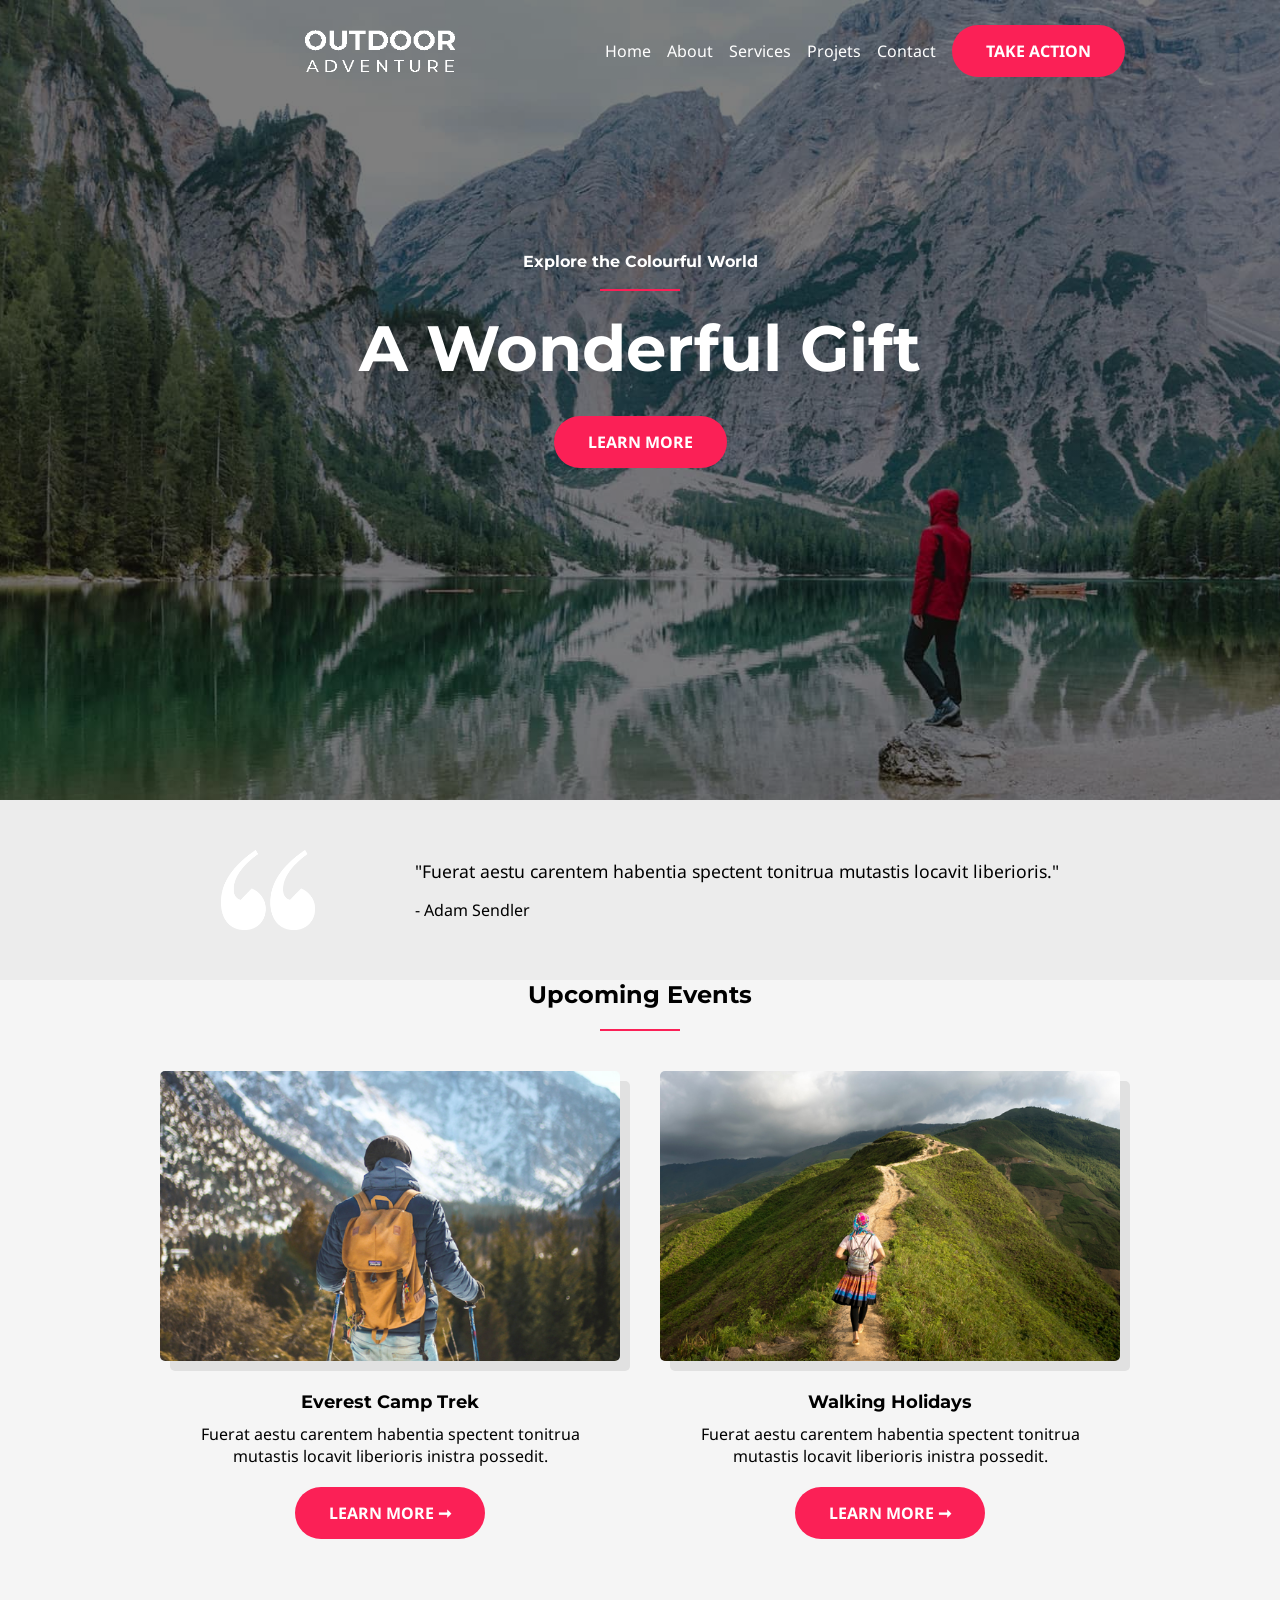
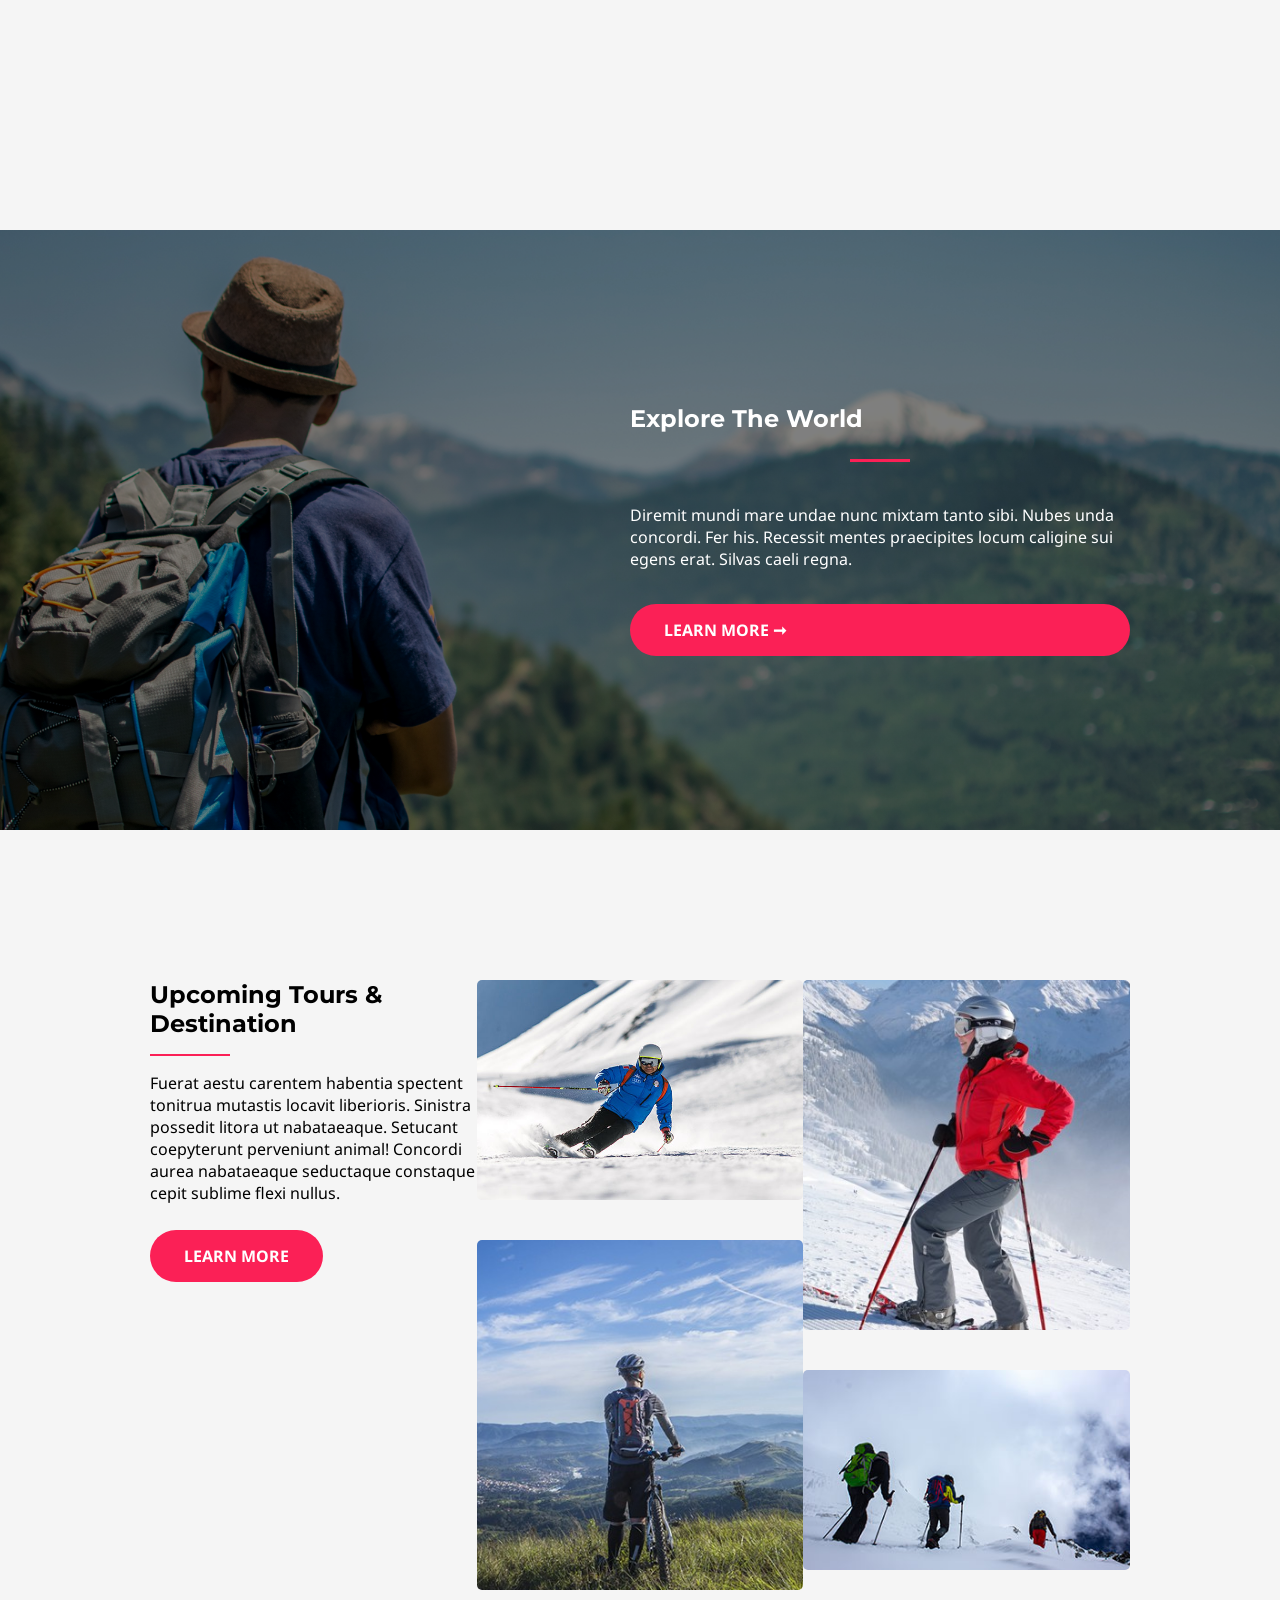
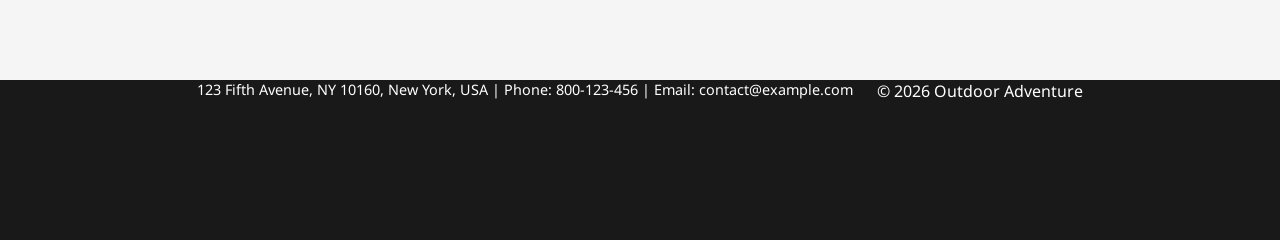
<file: index.html>
<!DOCTYPE html>
<html lang="en">

<head>
    <meta charset="UTF-8">
    <meta name="viewport" content="width=device-width, initial-scale=1.0">
    <title>Home - Outdoor Adventure</title>
    <link rel="stylesheet" href="./assets/css/style.css">
</head>
<!-- HEADER -->

<body>
    <header>
        <nav class="navBar">
            <span> <a href="./"><img class="logo" src="./assets/icons/white-logo.png" alt="Logo du site"></a></span>
            <input type="checkbox" id="menu-toggle" class="menu-toggle">
            <label for="menu-toggle" class="burger" aria-label="Ouvrir le menu">
                <span></span><span></span><span></span>
            </label>
            <ul class="onglets">
                <li><a href="./">Home</a></li>
                <li><a href="./pages/about.html">About</a></li>
                <li><a href="./pages/services.html">Services</a></li>
                <li><a href="./pages/projects.html">Projets</a></li>
                <li><a href="./pages/contact.html">Contact</a></li>
                <li><a href="./" type="button" class="takeAction">TAKE ACTION</a></li>
            </ul>
        </nav>

        <section class="scHeaderTitre">
            <h3 class="headerH3">Explore the Colourful World</h3>
            <hr class="headerHr">
            <h1>A Wonderful Gift</h1>
            <a href="./" type="button" class="button">LEARN MORE</a>
        </section>
    </header>

    <main>
        <!--Section 02 CITATION  -->
        <section class="section02">
            <div class="sc02ci">
                <img id="imgGuillemets" src="assets/icons/quote-1.png" alt="guillemets">
                <div>
                    <p id="Citation">"Fuerat aestu carentem habentia spectent tonitrua mutastis locavit liberioris."
                    </p>
                    <p id="Signature">- Adam Sendler</p>
                </div>

            </div>
        </section>



        <!--Secion 03  UPCOMING EVENT -->
        <section class="section03">

            <h2>Upcoming Events</h2>
            <hr class="headerHr" id="sc03hr">
            <section class="events">
                <div class="sec03Dv01">

                    <img class="sc03img" src="assets/images/hiking-v1.jpg" alt="Personne de dos regardant la vallée">
                    <h5 class="sc03h5">Everest Camp Trek</h5>
                    <p class="sc03p">Fuerat aestu carentem habentia spectent tonitrua mutastis locavit liberioris
                        inistra possedit.
                    </p>
                    <a input type="button" class="button">LEARN MORE ➞</a>
                </div>

                <div class=" sec03Dv02">


                    <img class="sc03img" src="assets/images/walking-v1.jpg" alt="Personne de dos cours sur une crête">
                    <h5 class="sc03h5">Walking Holidays</h5>
                    <p class="sc03p">Fuerat aestu carentem habentia spectent tonitrua mutastis locavit liberioris
                        inistra possedit.
                    </p>
                    <a input type="button" class="button">LEARN MORE ➞</a>
                </div>
            </section>
        </section>

        <!--Secion 04  EXPLORE THE WORLD -->
        <section class="section04">
            <div class="sc04">
                <h2>Explore The World</h2>
                <hr class="sc04hr">
                <p>Diremit mundi mare undae nunc mixtam tanto sibi. Nubes unda concordi.
                    Fer his. Recessit mentes praecipites locum caligine sui egens erat. Silvas
                    caeli regna.</p>
                <a input type="button" class="button">LEARN MORE ➞</a>
            </div>
        </section>

        <!--Secion 05  Upcoming Tours & Destination-->

        <section class="section05">
            <div class="sc05Dv01">
                <h2>Upcoming Tours & Destination</h2>
                <hr class="sc05hr">
                <p>Fuerat aestu carentem habentia spectent tonitrua mutastis locavit liberioris. Sinistra possedit
                    litora ut
                    nabataeaque. Setucant coepyterunt perveniunt animal! Concordi aurea nabataeaque seductaque constaque
                    cepit
                    sublime flexi nullus.</p>
                <a input type="button" class="button">LEARN MORE</a>
            </div>
            <div class="sc05Dv02">
                <img src="assets/images/outdoor-image-01.jpg" alt="Personne faisant du snow">
                <img src="assets/images/image-1.jpg" alt="Personne faisant du snow">
            </div>
            <div class="sc05Dv03">
                <img src="assets/images/snow-1.jpg" alt="Personne faisant du snow">
                <img src="assets/images/outdoor-image-04.jpg" alt="Personne faisant du snow">
            </div>
        </section>

    </main>
    <!--Secion 06 BAS DE PAGE-->
    <footer>
        <p id="ft-p">123 Fifth Avenue, NY 10160, New York, USA | Phone: 800-123-456 | Email: contact@example.com</p>
        <p>© 2026 Outdoor Adventure</p>
    </footer>
    <script>
        const burger = document.getElementById('menuBurger')
        const onglets = document.getElementById('onglets')
        burger.addEventListener('click', () => {
            onglets.classList.toggle('open')
        })
    </script>

</body>

</html>
</file>
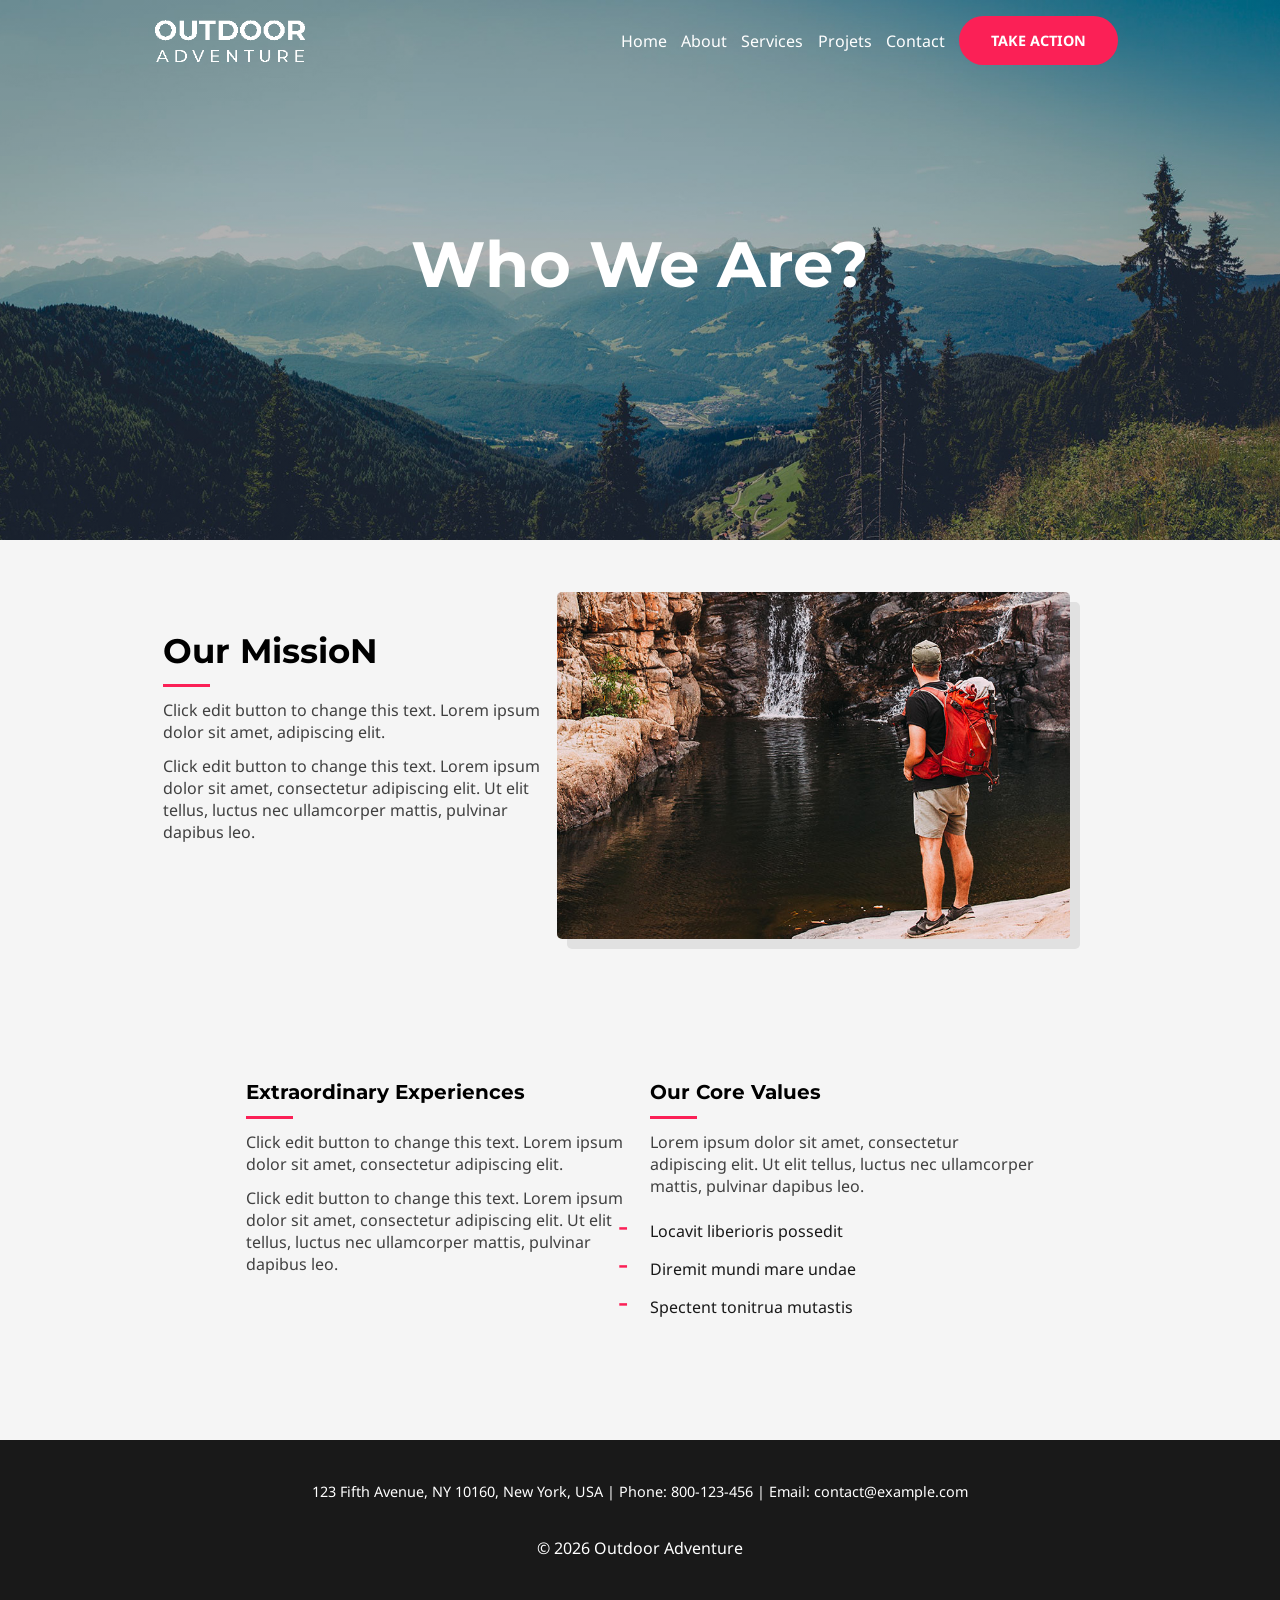
<file: pages/about.html>
<!DOCTYPE html>
<html lang="en">

<head>
    <meta charset="UTF-8">
    <meta name="viewport" content="width=device-width, initial-scale=1.0">
    <title>about</title>
    <link rel="stylesheet" href="../assets/css/style-about.css">
</head>


<!-- HEADER -->

<body>
    <header>
        <nav class="navBar">
            <span> <a href="../"><img class="logo" src="../assets/icons/white-logo.png" alt="Logo du site"></a></span>
            <input type="checkbox" id="menu-toggle" class="menu-toggle">
            <label for="menu-toggle" class="burger" aria-label="Ouvrir le menu">
                <span></span><span></span><span></span>
            </label>
            <ul class="onglets">
                <li><a href="../">Home</a></li>
                <li><a href="./about.html">About</a></li>
                <li><a href="./services.html">Services</a></li>
                <li><a href="./projects.html">Projets</a></li>
                <li><a href="./contact.html">Contact</a></li>
                <li><a href="" type="button" class="takeAction">TAKE ACTION</a></li>
            </ul>
        </nav>

        <section class="scHeaderTitre">
            <h1>Who We Are?</h1>
        </section>
    </header>
    <main>
        <!-- SECTION 02 -->
        <section class="section02">
            <div id="sc02Dv01">
                <h2>Our MissioN</h2>
                <hr>
                <p>Click edit button to change this text. Lorem ipsum dolor sit amet, adipiscing elit. </p>
                <p>Click edit button to change this text. Lorem ipsum dolor sit amet, consectetur adipiscing elit.
                    Ut elit
                    tellus, luctus nec ullamcorper mattis, pulvinar dapibus leo.</p>
            </div>
            <div id="sc02Dv02">
                <img id="sc02img" src="../assets/images/outdoor-image-02.jpg"
                    alt="Randonneur en sac a dos regarde cascade">
            </div>
        </section>



        <!-- SECTION 03 -->
        <section class="section03">
            <div id="sc03Dv01">
                <h4>
                    Extraordinary Experiences
                </h4>
                <hr>
                <p>
                    Click edit button to change this text. Lorem ipsum dolor sit amet, consectetur adipiscing elit.</p>
                <p> Click edit button to change this text. Lorem ipsum dolor sit amet, consectetur adipiscing elit.
                    Ut elit tellus, luctus nec ullamcorper mattis, pulvinar dapibus leo.
                </p>
            </div>
            <div id="sc03Dv02">
                <h4>
                    Our Core Values
                </h4>
                <hr>
                <p>
                    Lorem ipsum dolor sit amet, consectetur adipiscing elit. Ut elit tellus, luctus nec ullamcorper
                    mattis, pulvinar dapibus leo.
                </p>
                <ul id="sc03ul">
                    <li>Locavit liberioris possedit</li>
                    <li>Diremit mundi mare undae</li>
                    <li>Spectent tonitrua mutastis</li>
                </ul>
            </div>
        </section>

        <!--Secion 06 BAS DE PAGE-->

        <footer>
            <p id="ft-p">123 Fifth Avenue, NY 10160, New York, USA | Phone: 800-123-456 | Email: contact@example.com</p>
            <p>© 2026 Outdoor Adventure</p>

        </footer>
    </main>
</body>

</html>
</file>
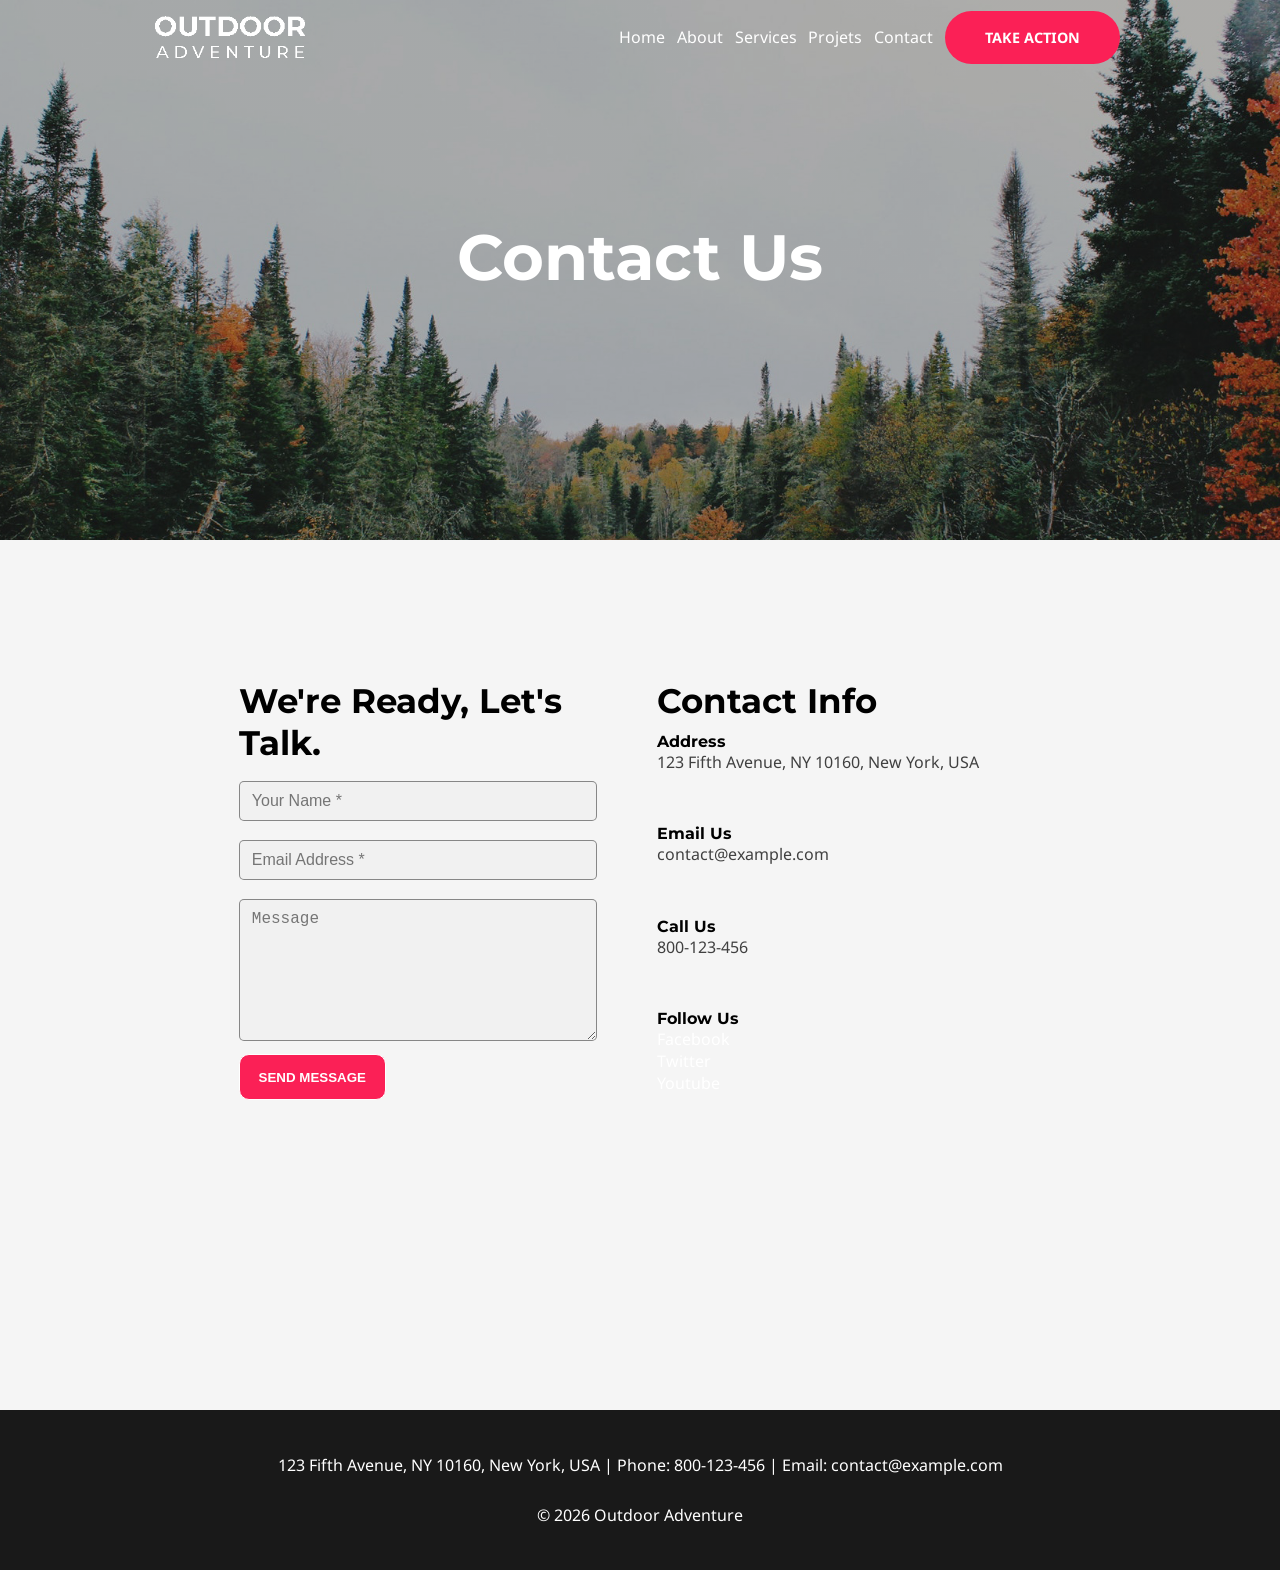
<file: pages/contact.html>
<!DOCTYPE html>
<html lang="en">

<head>
    <meta charset="UTF-8">
    <meta name="viewport" content="width=device-width, initial-scale=1.0">
    <title>contact</title>
    <link rel="stylesheet" href="../assets/css/style-contact.css">
</head>

<body>
    <header>
        <nav class="navBar">
            <span> <a href="../"><img class="logo" src="../assets/icons/white-logo.png" alt="Logo du site"></a></span>
            <ul class="onglets">
                <li><a href="../">Home</a></li>
                <li><a href="./about.html">About</a></li>
                <li><a href="./services.html">Services</a></li>
                <li><a href="./projects.html">Projets</a></li>
                <li><a href="./contact.html">Contact</a></li>
                <li><a href="#" type="button" class="takeAction">TAKE ACTION</a></li>
            </ul>
        </nav>

        <section class="scHeaderTitre">
            <h1>Contact Us</h1>
        </section>

    </header>
    <main>
        <section>
            <div class="formulaire">
                <h2>We're Ready, Let's Talk.</h2>
                <form>
                    <input type="text" name="name" id="name" placeholder="Your Name *" required>
                    <input type="email" name="adresse mail" id="mail" placeholder="Email Address *">
                    <textarea name="Message" id="textarea" placeholder="Message"></textarea>
                    <button>SEND MESSAGE</button>
                </form>
            </div>
            <div class="ctInfo">
                <h2>Contact Info</h2>
                <div>
                    <h5>Address</h5>
                    <p>123 Fifth Avenue, NY 10160, New York, USA</p>
                </div>
                <div>
                    <h5>Email Us</h5>
                    <p>contact@example.com</p>
                </div>
                <div>
                    <h5>Call Us</h5>
                    <p>800-123-456</p>
                </div>
                <div>
                    <h5>Follow Us</h5>

                    <div id="icons">
                        <a href="#">Facebook</a>
                        <a href="#">Twitter</a>
                        <a href="#">Youtube</a>
                    </div>
                </div>
            </div>
        </section>
    </main>

    <!--Secion 06 BAS DE PAGE-->

    <footer>
        <p id="ft-p">123 Fifth Avenue, NY 10160, New York, USA | Phone: 800-123-456 | Email: contact@example.com</p>
        <p>© 2026 Outdoor Adventure</p>

    </footer>
</body>

</html>
</file>
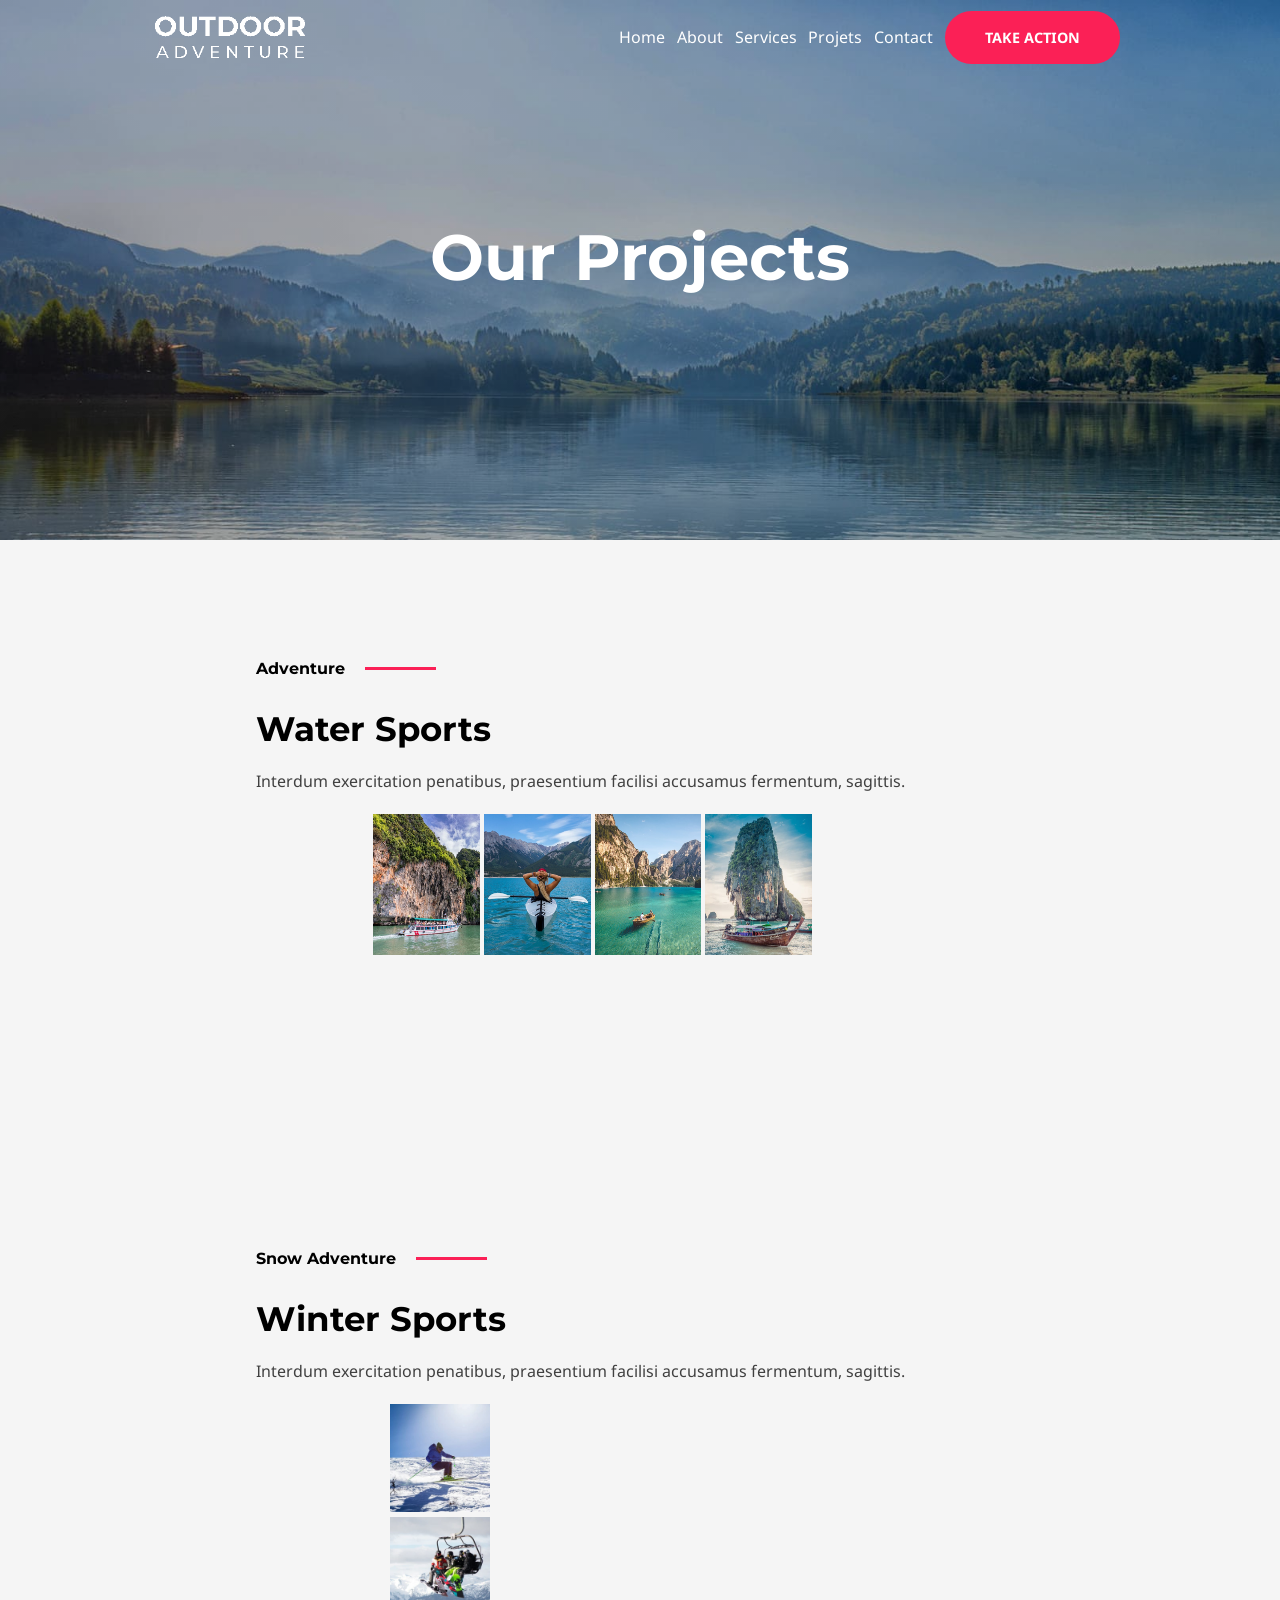
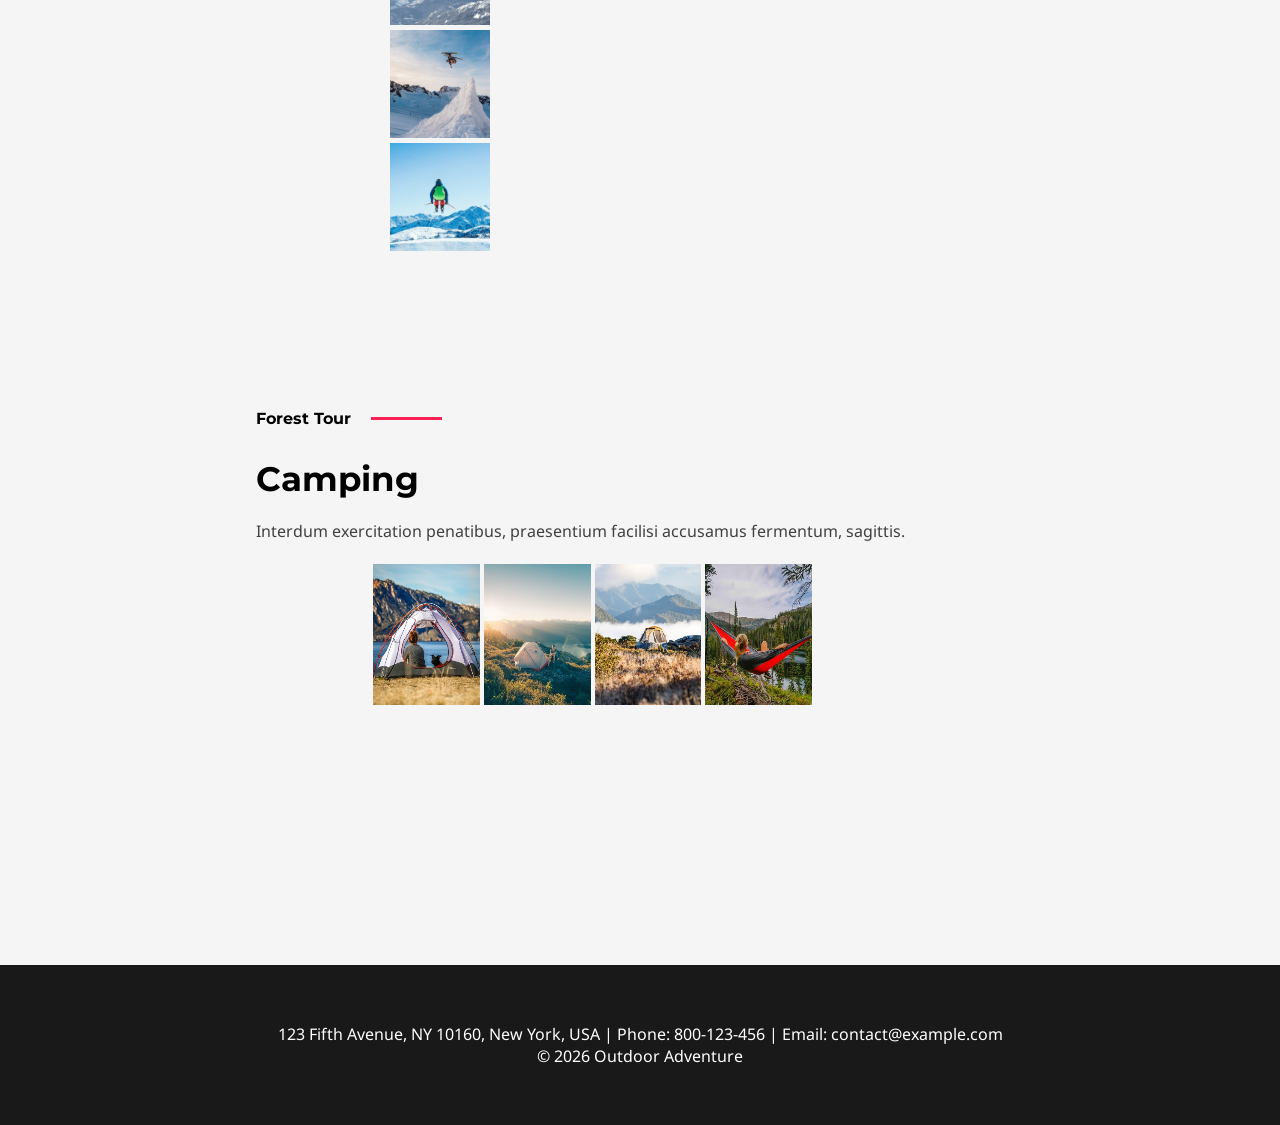
<file: pages/projects.html>
<!DOCTYPE html>
<html lang="en">

<head>
    <meta charset="UTF-8">
    <meta name="viewport" content="width=device-width, initial-scale=1.0">
    <title>projects</title>
    <link rel="stylesheet" href="../assets/css/style-project.css">
</head>

<body>
    <main>
        <header>
            <nav class="navBar">
                <span> <a href="../"><img class="logo" src="../assets/icons/white-logo.png"
                            alt="Logo du site"></a></span>
                <ul class="onglets">
                    <li><a href="./">Home</a></li>
                    <li><a href="./about.html">About</a></li>
                    <li><a href="./services.html">Services</a></li>
                    <li><a href="./projects.html">Projets</a></li>
                    <li><a href="./contact.html">Contact</a></li>
                    <li><a href="#" type="button" class="takeAction">TAKE ACTION</a></li>
                </ul>
            </nav>

            <section class="scHeaderTitre">
                <h1>Our Projects</h1>
            </section>

        </header>



        <section>
            <div class="scDv">
                <div class="scTr">
                    <h6>Adventure</h6>
                    <hr>
                </div>
                <h2>Water Sports</h2>
                <p>Interdum exercitation penatibus, praesentium facilisi accusamus fermentum, sagittis.</p>
            </div>
            <div>
                <img src="../assets/images/water-sports-03.jpg" alt="Bateau touristique côte">
                <img src="../assets/images/water-sports-04.jpg" alt="Bateau touristique côte">
                <img src="../assets/images/water-sports-01.jpg" alt="Bateau touristique côte">
                <img src="../assets/images/water-sports-02.jpg" alt="Bateau touristique côte">
            </div>
        </section>

        <section>
            <div class="scDv">
                <div class="scTr">
                    <h6>Snow Adventure</h6>
                    <hr>
                </div>
                <h2>Winter Sports</h2>
                <p>Interdum exercitation penatibus, praesentium facilisi accusamus fermentum, sagittis.</p>
            </div>
            <div class="slides">
                <div id="slide1"><img
                        src="../assets/images/winter-sports-01-nzqdakvd9y6ql3cjzkfjdcrr6o5msw2mv8o8ug2dqw.jpg"
                        alt="Bateau touristique côte"></div>
                <div id="slide2"> <img
                        src="../assets/images/winter-sports-02-nzqdabgzdltvczq7igd9of558tfynx1bhy5e1ogbh4.jpg"
                        alt="Bateau touristique côte"></div>
                <div id="slide3"><img
                        src="../assets/images/winter-sports-03-nzqd8khsnpfnr49oq759jd19g02dc73axafuw51p20.jpg"
                        alt="Bateau touristique côte"></div>
                <div id="slide4"> <img
                        src="../assets/images/winter-sports-04-nzqd8b3erd2sj0nc932zufeni5cp781zjzx03dfms8.jpg"
                        alt="Bateau touristique côte"></div>
            </div>

        </section>

        <section>
            <div class="scDv">
                <div class="scTr">
                    <h6>Forest Tour</h6>
                    <hr>
                </div>
                <h2>Camping</h2>
                <p>Interdum exercitation penatibus, praesentium facilisi accusamus fermentum, sagittis.</p>
            </div>
            <div>
                <img src="../assets/images/camp-1-nzqd81p0v0pxax0zrz0q5hs1kan1290o6pe5altkig.jpg"
                    alt="Bateau touristique côte">
                <img src="../assets/images/camp-2-nzqd7cbdqhr6lg1uw61ss66liw44af7x37s1c4v76g.jpg"
                    alt="Bateau touristique côte">
                <img src="../assets/images/camp-3-nzqd6qp3daxl6ex9eepdotmzv12oddu3c8rvarr95k.jpg"
                    alt="Bateau touristique côte">
                <img src="../assets/images/camp-4-nzqd6hapgykpybawxan3zw0dx6d08esryy90i056vs.jpg"
                    alt="Bateau touristique côte">
            </div>
        </section>




        <footer>
            <p>123 Fifth Avenue, NY 10160, New York, USA | Phone: 800-123-456 | Email: contact@example.com</p>
            <p>© 2026 Outdoor Adventure</p>

        </footer>
    </main>
</body>

</html>
</file>
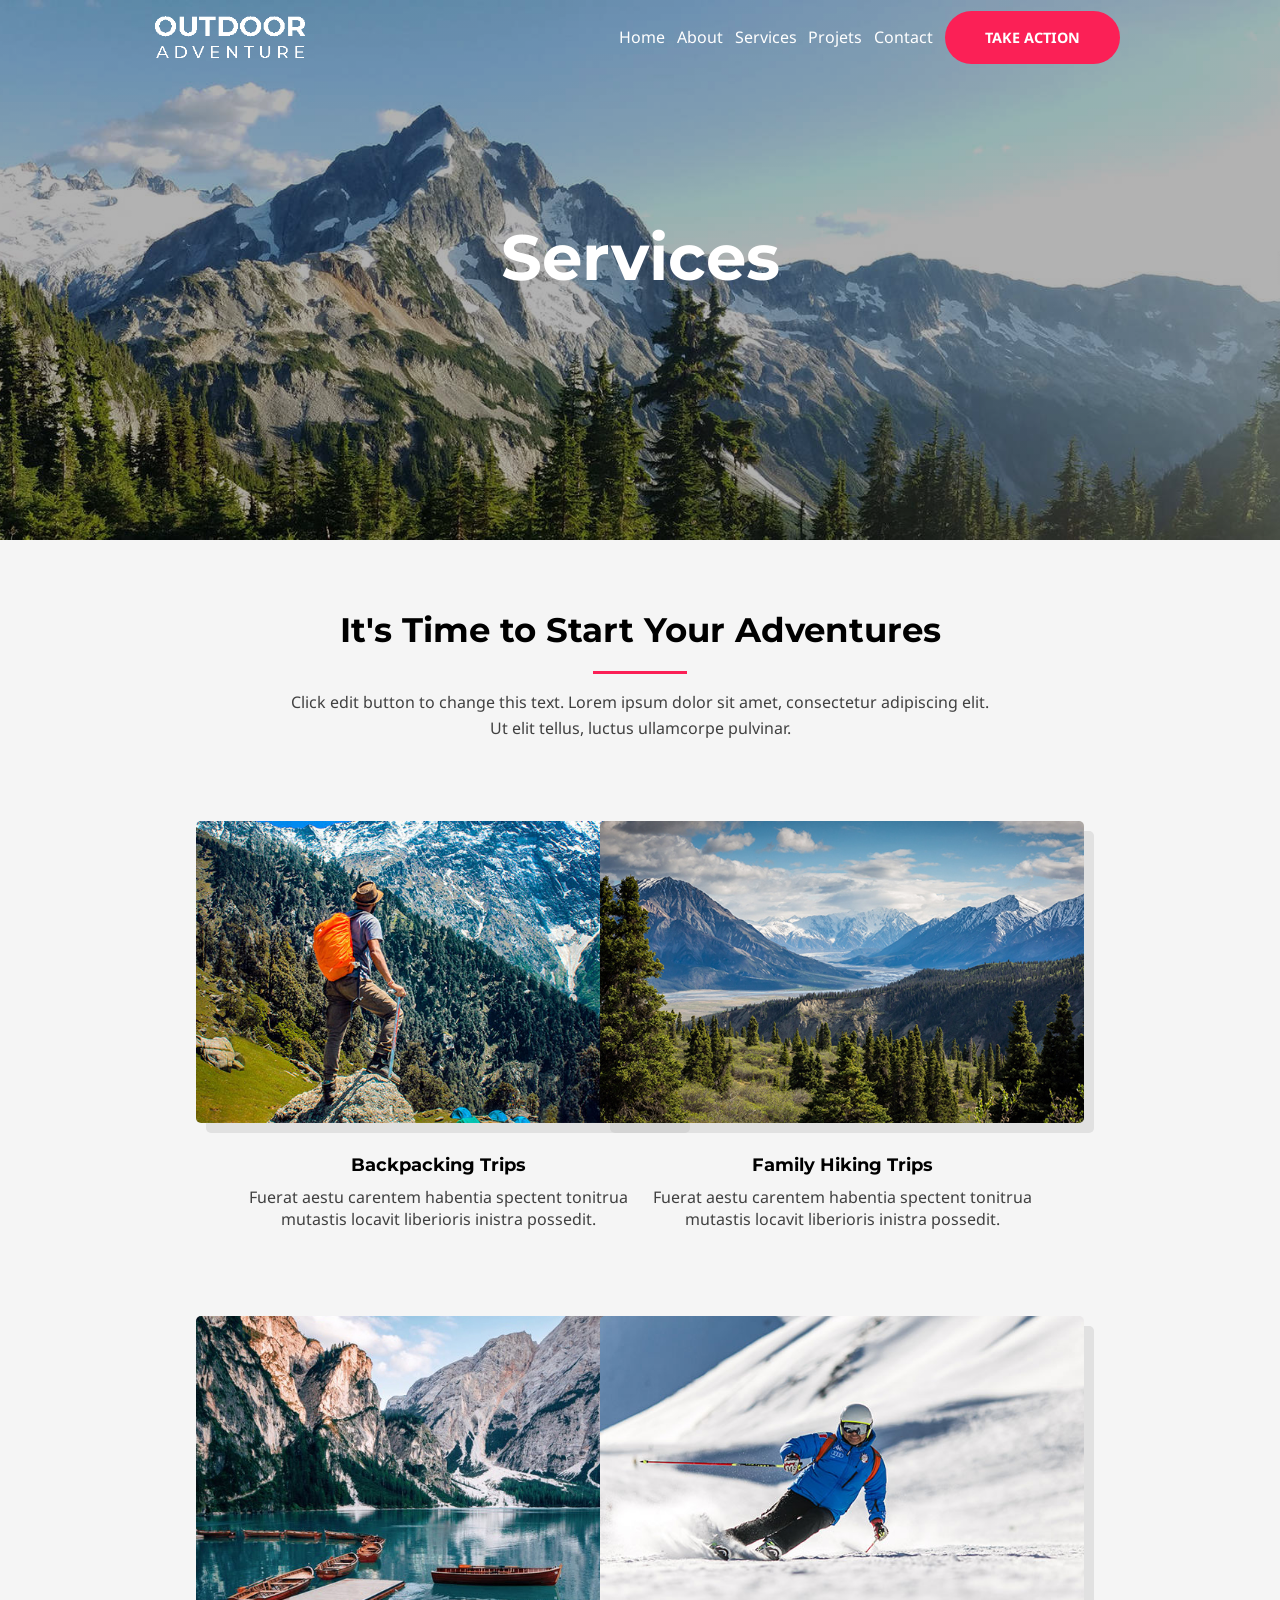
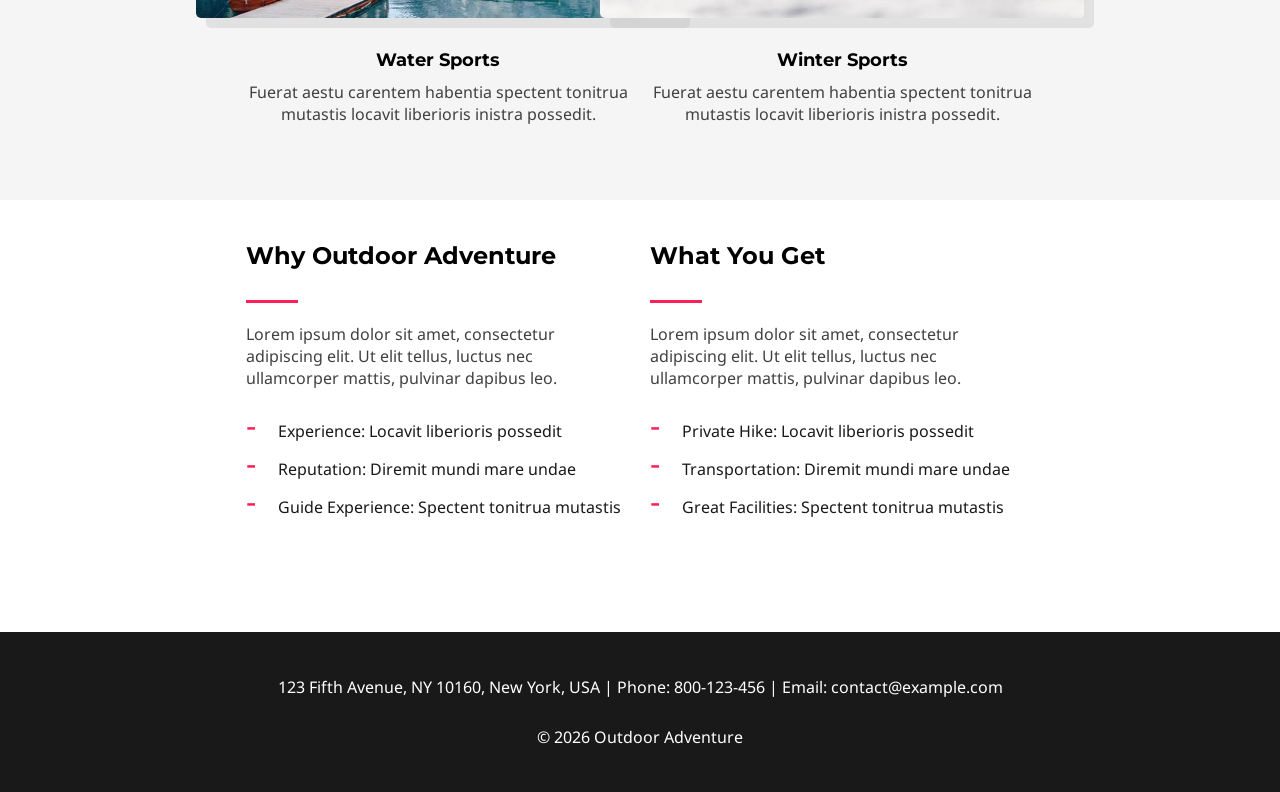
<file: pages/services.html>
<!DOCTYPE html>
<html lang="en">

<head>
    <meta charset="UTF-8">
    <meta name="viewport" content="width=device-width, initial-scale=1.0">
    <title>services</title>
    <link rel="stylesheet" href="../assets/css/style-services.css">
</head>


<body>
    <main>

        <!-- HEADER -->
        <header>
            <nav class="navBar">
                <span> <a href="../"><img class="logo" src="../assets/icons/white-logo.png"
                            alt="Logo du site"></a></span>
                <ul class="onglets">
                    <li><a href="../">Home</a></li>
                    <li><a href="./about.html">About</a></li>
                    <li><a href="./services.html">Services</a></li>
                    <li><a href="./projects.html">Projets</a></li>
                    <li><a href="./contact.html">Contact</a></li>
                    <li><a href="#" type="button" class="takeAction">TAKE ACTION</a></li>
                </ul>
            </nav>
            <section class="scHeaderTitre">
                <h1>Services</h1>
            </section>

        </header>



        <section class="section02">
            <h2>It's Time to Start Your Adventures</h2>
            <hr>
            <p>Click edit button to change this text. Lorem ipsum dolor sit amet, consectetur adipiscing elit.
            </p>
            <p> Ut elit tellus, luctus ullamcorpe pulvinar.</p>
        </section>


        <section class="section03">

            <div>
                <img class="sc03img" src="../assets/images/outdoor-image-03.jpg"
                    alt="personne sur rocher regarde vallee">
                <h5>
                    Backpacking Trips
                </h5>
                <p>
                    Fuerat aestu carentem habentia spectent tonitrua mutastis locavit liberioris inistra possedit.
                </p>
            </div>
            <div>
                <img class="sc03img" src="../assets/images/services-2.jpg" alt="paysage vallee">
                <h5>
                    Family Hiking Trips
                </h5>
                <p>
                    Fuerat aestu carentem habentia spectent tonitrua mutastis locavit liberioris inistra possedit.
                </p>
            </div>
        </section>

        <section class="section04">
            <div>
                <img class="sc03img" src="../assets/images/services-3.jpg"
                    alt="barque sur un plan d'eau lac de montagne">
                <h5>
                    Water Sports
                </h5>
                <p>
                    Fuerat aestu carentem habentia spectent tonitrua mutastis locavit liberioris inistra possedit.
                </p>
            </div>
            <div>
                <img class="sc03img" src="../assets/images/outdoor-image-01.jpg" alt="personne qui fait du ski">
                <h5>
                    Winter Sports
                </h5>
                <p>
                    Fuerat aestu carentem habentia spectent tonitrua mutastis locavit liberioris inistra possedit.
                </p>
            </div>
        </section>


        <section class="section05">
            <div>
                <h3>
                    Why Outdoor Adventure
                </h3>
                <hr class="sc05hr">
                <p>
                    Lorem ipsum dolor sit amet, consectetur adipiscing elit. Ut elit tellus,
                    luctus nec ullamcorper mattis, pulvinar dapibus leo.
                </p>
                <ul id="sc03ul">
                    <li>Experience: Locavit liberioris possedit</li>
                    <li>Reputation: Diremit mundi mare undae</li>
                    <li>Guide Experience: Spectent tonitrua mutastis</li>
                </ul>
            </div>
            <div>
                <h3>
                    What You Get
                </h3>
                <hr class="sc05hr">
                <p>
                    Lorem ipsum dolor sit amet, consectetur adipiscing elit. Ut elit tellus,
                    luctus nec ullamcorper mattis, pulvinar dapibus leo.
                </p>
                <ul id="sc03ul">
                    <li>Private Hike: Locavit liberioris possedit</li>
                    <li>Transportation: Diremit mundi mare undae</li>
                    <li>Great Facilities: Spectent tonitrua mutastis</li>
                </ul>
            </div>
        </section>




        <!--Secion 06 BAS DE PAGE-->

        <footer>
            <p id="ft-p">123 Fifth Avenue, NY 10160, New York, USA | Phone: 800-123-456 | Email: contact@example.com</p>
            <p>© 2026 Outdoor Adventure</p>

        </footer>
    </main>
</body>

</html>
</file>
<file: assets/css/style.css>
@import url('https://fonts.googleapis.com/css2?family=Montserrat:ital,wght@0,100..900;1,100..900&family=Noto+Sans:ital,wght@0,100..900;1,100..900&display=swap');

/* ==========================================================================
   RESET + VARIABLES
   ========================================================================== */
*,
*::before,
*::after {
    box-sizing: border-box;
}

html,
body {
    margin: 0;
    padding: 0;
}

:root {
    --color-pink: #FB2056;
    --color-white: #FFFFFF;
    --color-dark: #191919;
    --color-gray-lighter: #ECECEC;
    --color-gray-light: #F5F5F5;
    --color-shadow: #bcbcbc5b;
    --font-heading: "Montserrat", sans-serif;
    --font-body: "Noto Sans", sans-serif;
}

body {
    font-family: var(--font-body);
    background-color: var(--color-white);
    overflow-x: hidden;
}

h1,
h2,
h3,
h4,
h5,
h6 {
    font-family: var(--font-heading);
    margin: 0;
}

a {
    text-decoration: none;
    color: inherit;
}

img {
    max-width: 100%;
    display: block;
}

ul {
    list-style: none;
    margin: 0;
    padding: 0;
}

/* Bouton générique (Learn more / Take action / Send message) */
.button,
.takeAction,
button {
    display: inline-block;
    border: none;
    border-radius: 80px;
    background-color: var(--color-pink);
    padding: 15px 34px;
    color: var(--color-white);
    font-weight: bolder;
    font-family: var(--font-body);
    cursor: pointer;
}

/* ==========================================================================
   HEADER (hero) — mobile d'abord
   ========================================================================== */
header {
    background-image: linear-gradient(rgba(0, 0, 0, 0.5), rgba(0, 0, 0, 0.5)), url("../images/hero-bg.jpg");
    background-size: cover;
    background-position: center;
    background-attachment: scroll;
    /* fixed = coûteux et buggé sur mobile */
    min-height: 100vh;
    display: flex;
    flex-direction: column;
}

/* ---- Navbar ---- */
.navBar {
    display: flex;
    justify-content: space-between;
    align-items: center;
    padding: 20px 24px;
    position: relative;
    z-index: 20;
    color: var(--color-white);
}

.logo {
    width: 120px;
    height: auto;
}

/* ---- Burger (100% CSS, pas de JS) ---- */
.menu-toggle {
    display: none;
}

.burger {
    display: flex;
    flex-direction: column;
    justify-content: center;
    gap: 6px;
    width: 32px;
    height: 24px;
    cursor: pointer;
    z-index: 30;
}

.burger span {
    display: block;
    width: 100%;
    height: 3px;
    border-radius: 2px;
    background-color: var(--color-white);
    transition: transform 0.3s ease, opacity 0.3s ease;
}

/* ---- Menu mobile (panneau qui glisse) ---- */
.onglets {
    position: fixed;
    top: 0;
    right: -100%;
    width: 75%;
    max-width: 320px;
    height: 100vh;
    background-color: var(--color-dark);
    display: flex;
    flex-direction: column;
    justify-content: center;
    align-items: center;
    gap: 32px;
    padding: 40px;
    transition: right 0.35s ease;
    z-index: 25;
}

.menu-toggle:checked~.onglets {
    right: 0;
}

.menu-toggle:checked~.burger span:nth-child(1) {
    transform: translateY(9px) rotate(45deg);
}

.menu-toggle:checked~.burger span:nth-child(2) {
    opacity: 0;
}

.menu-toggle:checked~.burger span:nth-child(3) {
    transform: translateY(-9px) rotate(-45deg);
}

/* ---- Titre du header ---- */
.scHeaderTitre {
    flex: 1;
    display: flex;
    flex-direction: column;
    justify-content: center;
    align-items: center;
    text-align: center;
    color: var(--color-white);
    padding: 40px 24px;
    gap: 18px;
}

.headerH3 {
    font-size: 1rem;
}

h1 {
    font-size: 2.1rem;
    color: var(--color-white);
}

.headerHr {
    height: 2px;
    width: 80px;
    background-color: var(--color-pink);
    border: none;
    margin: 0;
}

/* ==========================================================================
   SECTION 02 — Citation
   ========================================================================== */
.section02 {
    background-color: var(--color-gray-lighter);
    padding: 40px 24px;
}

.sc02ci {
    display: flex;
    flex-direction: column;
    align-items: center;
    text-align: center;
    gap: 20px;
    max-width: 700px;
    margin: 0 auto;
    color: #000;
}

#imgGuillemets {
    width: 56px;
    height: auto;
}

#Citation {
    margin: 0 0 16px;
    font-size: 1.1em;
}

#Signature {
    margin: 0;
}

/* ==========================================================================
   SECTION 03 — Upcoming Events
   ========================================================================== */
.section03 {
    padding: 60px 24px;
    background-color: var(--color-gray-light);
    text-align: center;
}

#sc03hr {
    margin: 20px auto 40px;
}

.events {
    display: flex;
    flex-direction: column;
    align-items: center;
    gap: 40px;
}

.sec03Dv01,
.sec03Dv02 {
    display: flex;
    flex-direction: column;
    align-items: center;
    max-width: 460px;
}

.sc03img {
    width: 100%;
    height: auto;
    aspect-ratio: 460 / 290;
    object-fit: cover;
    box-shadow: 10px 10px var(--color-shadow);
    border-radius: 5px;
}

.sc03h5 {
    margin: 30px 0 10px;
    font-size: 18px;
}

.section03 p {
    margin: 0 0 20px;
    text-align: center;
}

/* ==========================================================================
   SECTION 04 — Explore the World
   ========================================================================== */
.section04 {
    display: flex;
    align-items: center;
    background-image: linear-gradient(rgba(0, 0, 0, 0.5), rgba(0, 0, 0, 0.5)), url("../images/section-bg-img.jpg");
    background-size: cover;
    background-position: center;
    padding: 60px 24px;
}

.sc04 {
    display: flex;
    flex-direction: column;
    gap: 18px;
    color: var(--color-white);
    max-width: 500px;
}

.sc04hr {
    height: 3px;
    border: none;
    width: 60px;
    background-color: var(--color-pink);
}

/* ==========================================================================
   SECTION 05 — Upcoming Tours & Destination
   ========================================================================== */
.section05 {
    padding: 60px 24px;
    background-color: var(--color-gray-light);
    display: flex;
    flex-direction: column;
    gap: 30px;
}

.sc05Dv01 {
    color: #000;
    text-align: center;
}

.sc05hr {
    height: 2px;
    border: none;
    width: 80px;
    background-color: var(--color-pink);
    margin: 16px auto;
}

.sc05Dv01 .button {
    margin-top: 10px;
}

.sc05Dv02,
.sc05Dv03 {
    display: flex;
    flex-direction: column;
    gap: 20px;
}

.sc05Dv02 img,
.sc05Dv03 img {
    width: 100%;
    height: 220px;
    object-fit: cover;
    border-radius: 5px;
}

/* ==========================================================================
   FOOTER
   ========================================================================== */
footer {
    background-color: var(--color-dark);
    color: var(--color-white);
    text-align: center;
    padding: 30px 24px;
    display: flex;
    flex-direction: column;
    gap: 10px;
}

#ft-p {
    font-size: 0.9rem;
}

footer p {
    margin: 0;
}

/* ==========================================================================
   TABLETTE — min-width: 768px
   ========================================================================== */
@media (min-width: 768px) {

    h1 {
        font-size: 2.8rem;
    }

    .sc02ci {
        flex-direction: row;
        text-align: left;
        gap: 60px;
        max-width: 900px;
    }

    .events {
        flex-direction: row;
        justify-content: center;
        flex-wrap: wrap;
    }

    .section05 {
        flex-direction: row;
        flex-wrap: wrap;
    }

    .sc05Dv01 {
        flex: 1 1 100%;
        text-align: center;
    }

    .sc05Dv02,
    .sc05Dv03 {
        flex: 1 1 0;
        flex-direction: row;
    }

    footer {
        flex-direction: row;
        justify-content: center;
        gap: 24px;
    }
}

/* ==========================================================================
   DESKTOP — min-width: 1024px  (reprise fidèle du design d'origine)
   ========================================================================== */
@media (min-width: 1024px) {

    header {
        background-attachment: fixed;
        height: 800px;
        min-height: unset;
    }

    .navBar {
        padding: 0;
        justify-content: center;
    }

    .logo {
        width: 150px;
        height: 42px;
        margin: 30px 150px;
    }

    .burger {
        display: none;
    }

    .onglets {
        position: static;
        width: auto;
        max-width: none;
        height: auto;
        background-color: transparent;
        flex-direction: row;
        justify-content: center;
        align-items: center;
        gap: 16px;
        padding: 0;
    }

    .scHeaderTitre {
        flex: unset;
        margin: 150px;
        padding: 0;
    }

    h1 {
        font-size: 64px;
        height: 89px;
    }

    .section02 {
        padding: 0;
        height: 180px;
        display: flex;
        justify-content: center;
        align-items: center;
    }

    .sc02ci {
        padding: 50px 0;
        gap: 100px;
        max-width: none;
    }

    #imgGuillemets {
        height: 80px;
        width: 94px;
    }

    .section03 {
        height: 850px;
        justify-content: center;
        padding: 0;
    }

    .sec03Dv01,
    .sec03Dv02 {
        max-width: 460px;
    }

    .sc03img {
        width: 460px;
        height: 290px;
    }

    .section03 p {
        width: 440px;
    }

    .section04 {
        justify-content: flex-end;
        height: 600px;
        padding: 0 150px 0 0;
    }

    .sc04 {
        text-align: left;
        width: 600px;
    }

    .section05 {
        height: 850px;
        padding: 150px;
        display: grid;
        grid-template-columns: repeat(3, 1fr);
        align-items: center;
        gap: 0;
    }

    .sc05Dv01 {
        text-align: left;
        height: 100%;
        justify-content: flex-start;
    }

    .sc05hr {
        margin: 16px 0;
    }

    .sc05Dv02,
    .sc05Dv03 {
        flex-direction: column;
        height: 100%;
    }

    .sc05Dv02 img:first-child {
        height: 220px;
        margin-bottom: 20px;
    }

    .sc05Dv02 img:last-child {
        height: 350px;
    }

    .sc05Dv03 img:first-child {
        height: 350px;
        margin-bottom: 20px;
    }

    .sc05Dv03 img:last-child {
        height: 200px;
    }

    footer {
        height: 160px;
        padding: 0 24px;
    }

    #ft-p {
        margin-bottom: 0;
    }
}
</file>
<file: assets/css/style-about.css>
@import url('https://fonts.googleapis.com/css2?family=Montserrat:ital,wght@0,100..900;1,100..900&family=Noto+Sans:ital,wght@0,100..900;1,100..900&display=swap');

@import url(./variables.css);

/* ==========================================================================
   RESET
   ========================================================================== */
*,
*::before,
*::after {
    box-sizing: border-box;
    margin: 0;
    padding: 0;
}

body {
    font-family: "Noto Sans", sans-serif;
    color: #404040;
    overflow-x: hidden;
}

h1,
h2,
h3,
h4,
h5,
h6 {
    font-family: "Montserrat", sans-serif;
    color: black;
}

a {
    text-decoration: none;
    color: #FFFFFF;
}

img {
    max-width: 100%;
    display: block;
}

hr {
    height: 3px;
    width: 47px;
    background-color: #FB2056;
    border: none;
    margin: 0;
}

/* ==========================================================================
   HEADER — mobile d'abord
   ========================================================================== */
header {
    background-image: linear-gradient(rgba(0, 0, 0, 0.3), rgba(0, 0, 0, 0.3)), url("../images/about-bg-5.jpg");
    background-size: cover;
    background-position: center center;
    min-height: 60vh;
    display: flex;
    flex-direction: column;
}

/* ---- Navbar ---- */
.navBar {
    display: flex;
    justify-content: space-between;
    align-items: center;
    color: #FFFFFF;
    padding: 20px 24px;
    position: relative;
    z-index: 20;
}

.logo {
    width: 120px;
    height: auto;
    vertical-align: middle;
}

/* ---- Burger (100% CSS, pas de JS) ---- */
.menu-toggle {
    display: none;
}

.burger {
    display: flex;
    flex-direction: column;
    justify-content: center;
    gap: 6px;
    width: 32px;
    height: 24px;
    cursor: pointer;
    z-index: 30;
}

.burger span {
    display: block;
    width: 100%;
    height: 3px;
    border-radius: 2px;
    background-color: #FFFFFF;
    transition: transform 0.3s ease, opacity 0.3s ease;
}

/* ---- Menu mobile (panneau plein écran) ---- */
.onglets {
    position: fixed;
    top: 0;
    right: -100%;
    width: 75%;
    max-width: 320px;
    height: 100vh;
    background-color: #191919;
    display: flex;
    flex-direction: column;
    justify-content: center;
    align-items: center;
    gap: 32px;
    padding: 40px;
    transition: right 0.35s ease;
    z-index: 25;
    list-style-type: none;
}

.menu-toggle:checked~.onglets {
    right: 0;
}

.menu-toggle:checked~.burger span:nth-child(1) {
    transform: translateY(9px) rotate(45deg);
}

.menu-toggle:checked~.burger span:nth-child(2) {
    opacity: 0;
}

.menu-toggle:checked~.burger span:nth-child(3) {
    transform: translateY(-9px) rotate(-45deg);
}

.takeAction {
    display: inline-block;
    border: 1px;
    border-radius: 80px;
    background-color: #FB2056;
    padding: 15px 32px;
    color: #FFFFFF;
    font-weight: bolder;
    font-size: 0.9rem;
}

.button:hover,
.takeAction:hover {
    background-color: #cc093a;
}

/* ---- Titre du header ---- */
.scHeaderTitre {
    flex: 1;
    padding: 40px 24px;
    color: #ffffff;
    display: flex;
    flex-direction: column;
    align-items: center;
    justify-content: center;
    gap: 11px;
    text-align: center;
}

h1 {
    font-size: 2.1rem;
    color: #FFFFFF;
    margin: 0;
}

/* ==========================================================================
   SECTION 02 — Our Mission
   ========================================================================== */
.section02 {
    display: flex;
    flex-direction: column;
    align-items: center;
    gap: 30px;
    padding: 50px 24px;
    background-color: var(--backgroundColor);
}

.section02>div {
    width: 100%;
    max-width: 500px;
    gap: 12px;
}

#sc02Dv01 {
    display: flex;
    flex-direction: column;
    justify-content: flex-start;
    align-items: flex-start;
    flex-wrap: wrap;
    gap: 12px;
}

#sc02Dv02 {
    width: 100%;
}

#sc02img {
    width: 100%;
    height: auto;
    border-radius: 5px;
    box-shadow: 10px 10px #bcbcbc5b;
}

h2 {
    font-size: 1.7rem;
}

h4 {
    font-size: 1.15rem;
}

/* ==========================================================================
   SECTION 03 — Extraordinary Experiences / Our Core Values
   ========================================================================== */
.section03 {
    display: flex;
    flex-direction: column;
    align-items: center;
    gap: 30px;
    padding: 50px 24px;
    background-color: var(--backgroundColor);
}

.section03>div {
    width: 100%;
    max-width: 500px;
    gap: 12px;
}

#sc03Dv01,
#sc03Dv02 {
    display: flex;
    flex-direction: column;
    justify-content: flex-start;
    align-items: flex-start;
    flex-wrap: wrap;
    gap: 12px;
}

#sc03ul {
    list-style-type: none;
    color: #191919;
    line-height: 2em;
}

#sc03ul>li::before {
    content: "-";
    color: #FB2056;
    display: inline-block;
    width: 1em;
    margin-left: -1em;
    font-size: 2rem;
}

/* ==========================================================================
   FOOTER
   ========================================================================== */
footer {
    display: flex;
    flex-direction: column;
    justify-content: center;
    align-items: center;
    background-color: #191919;
    padding: 30px 24px;
    color: #FFFFFF;
    gap: 8px;
}

footer p {
    margin: 0;
}

#ft-p {
    margin-bottom: 0;
    font-size: 0.9rem;
}

/* ==========================================================================
   TABLETTE — min-width: 768px
   ========================================================================== */
@media (min-width: 768px) {

    h1 {
        font-size: 2.8rem;
    }

    .section02,
    .section03 {
        flex-direction: row;
        justify-content: center;
        align-items: flex-start;
        gap: 40px;
    }

    .section02>div,
    .section03>div {
        max-width: 45%;
    }
}

/* ==========================================================================
   DESKTOP — min-width: 1024px  (reprise fidèle du design d'origine)
   ========================================================================== */
@media (min-width: 1024px) {

    header {
        height: 56vh;
    }

    .navBar {
        justify-content: space-around;
        padding: 16px 0 0;
    }

    .logo {
        width: 150px;
        height: 42px;
    }

    .burger {
        display: none;
    }

    .onglets {
        position: static;
        width: 40%;
        max-width: none;
        height: auto;
        background-color: transparent;
        flex-direction: row;
        justify-content: space-around;
        align-items: center;
        gap: 0;
        padding: 0;
    }

    .scHeaderTitre {
        flex: unset;
        padding: 10rem 0 0;
        gap: 11px;
    }

    h1 {
        font-size: 64px;
        height: 89px;
    }

    .section02 {
        flex-direction: row;
        justify-content: center;
        align-items: center;
        height: 50vh;
        width: 100vw;
        padding: 0;
        gap: 0;
    }

    .section02>div {
        height: 30vh;
        width: 30vw;
        max-width: none;
        gap: 30px;
    }

    #sc02Dv01 {
        margin: 10px;
    }

    #sc02Dv02 {
        height: 347px;
        width: 570px;
    }

    #sc02img {
        height: 100%;
        width: 90%;
    }

    h2 {
        font-size: 2.13rem;
    }

    h4 {
        font-size: 1.25rem;
    }

    .section03 {
        flex-direction: row;
        justify-content: center;
        align-items: center;
        height: 50vh;
        width: 100vw;
        padding: 0;
        gap: 0;
    }

    .section03>div {
        height: 30vh;
        width: 30vw;
        max-width: none;
        gap: 30px;
        margin: 10px;
    }

    footer {
        height: 160px;
        padding: 0 24px;
    }

    #ft-p {
        margin-bottom: 28px;
    }
}
</file>
<file: assets/css/style-contact.css>
@import url('https://fonts.googleapis.com/css2?family=Montserrat:ital,wght@0,100..900;1,100..900&family=Noto+Sans:ital,wght@0,100..900;1,100..900&display=swap');

@import url(./variables.css);



* {
    margin: 0;
    padding: 0;
}

body {
    font-family: "Noto Sans", sans-serif;
    color: #404040;

}

h1,
h2,
h3,
h4,
h5,
h6 {
    font-family: "Montserrat", sans-serif;
    color: black;
}

/*header*/

header {
    background-image: linear-gradient(rgba(0, 0, 0, 0.3), rgba(0, 0, 0, 0.3)), url("../images/about-bg-2.jpg");
    background-size: cover;
    background-position: center center;
    height: 60vh;
}

/*bloc logo et navibar*/



.navBar {
    display: flex;
    justify-content: space-around;
    align-items: center;
    color: #FFFFFF;
    list-style-type: none;
    /* enlève les puces*/
    padding-top: 16px;

}


.onglets {
    padding: 0;
    margin: 0;
    width: 40%;
    display: flex;
    justify-content: space-around;
    align-items: center;
    color: #FFFFFF;
    list-style-type: none;

}

a {
    text-decoration: none;
    color: #FFFFFF;
}

.logo {
    width: 150px;
    height: 42px;
    vertical-align: middle;
}



.takeAction {
    border: 1px;
    border-radius: 80px;
    background-color: #FB2056;
    padding: 17px 40px;
    color: #FFFFFF;
    font-weight: bolder;
    font-size: 0.9rem;
}

.button:hover,
.takeAction:hover {
    background-color: #cc093a;
}


/*bloc de titre*/

h1 {
    font-size: 64px;
    color: #FFFFFF;
    margin: 0;
    height: 89px;
}

.scHeaderTitre {
    padding-top: 10rem;
    color: #ffffff;
    display: flex;
    flex-direction: column;
    align-items: center;
    align-self: center;
    gap: 11px;
}


/********  Section 02 ******/

main>section {
    height: 70vh;
    display: flex;
    justify-content: center;
    background-color: var(--backgroundColor);
    padding: 120px 0;
    gap: 60px;
}


div {
    display: flex;
    flex-direction: column;
    width: 28%;
    height: 70%;
}


form {
    display: flex;
    flex-direction: column;
    justify-content: space-around;
    gap: 5px;
    height: 100%;
    /* width: 90%; */

}


.ctInfo {
    display: flex;
    flex-direction: column;
    width: 30%;
    height: 70%;
}

.ctInfo>div {
    width: 100%;
}

#name {
    font-size: 1rem;
    margin: 6px 0;
    padding: 10px 12px;
    border-color: #191919;
    border-radius: 5px;
    border: 1px solid #40404098;
    background-color: #f1f1f1;
}

#name:hover {
    border-color: #FB2056;
}

#mail {
    font-size: 1rem;
    margin: 6px 0;
    padding: 10px 12px;
    border-color: #191919;
    border-radius: 5px;
    border: 1px solid #40404098;
    background-color: #f1f1f1;
}

#mail:hover {
    border-color: #FB2056;
}

#textarea {
    font-size: 1rem;
    margin: 6px 0;
    padding: 10px 12px;
    height: 120px;
    border-color: #191919;
    border-radius: 5px;
    border: 1px solid #40404098;
    background-color: #f1f1f1;

}

#textarea:hover {
    border-color: #FB2056;
}


button {
    height: 46px;
    width: 147px;
    border: 1px solid;
    border-radius: 10px;
    background-color: #FB2056;
    color: #FFFFFF;
    font-weight: bold;
}

button:hover {
    background-color: #cc093a;
}


h5 {
    font-size: 1rem;
}

h2 {
    font-size: 2.13rem;
    margin: 20px 0 10px 0;
}

#icons {
    display: flex;
    color: black;
}



/*FOOTER*/
footer {
    display: flex;
    flex-direction: column;
    justify-content: center;
    align-items: center;
    background-color: #191919;
    height: 160px;
    color: #FFFFFF;
}



footer p {

    margin: 0;

}

#ft-p {
    margin-bottom: 28px;
}



@media screen {}
</file>
<file: assets/css/style-project.css>
@import url('https://fonts.googleapis.com/css2?family=Montserrat:ital,wght@0,100..900;1,100..900&family=Noto+Sans:ital,wght@0,100..900;1,100..900&display=swap');

@import url(./variables.css);



* {
    margin: 0;
    padding: 0;
}

body {
    font-family: "Noto Sans", sans-serif;
    color: #404040;

}

h1,
h2,
h3,
h4,
h5,
h6 {
    font-family: "Montserrat", sans-serif;
    color: black;
}

/*header*/

header {
    background-image: linear-gradient(rgba(0, 0, 0, 0.3), rgba(0, 0, 0, 0.3)), url("../images/project-background.jpg");
    background-size: cover;
    background-position: center center;
    height: 60vh;
}

/*bloc logo et navibar*/



.navBar {
    display: flex;
    justify-content: space-around;
    align-items: center;
    color: #FFFFFF;
    list-style-type: none;
    /* enlève les puces*/
    padding-top: 16px;

}

.onglets {
    padding: 0;
    margin: 0;
    width: 40%;
    display: flex;
    justify-content: space-around;
    align-items: center;
    color: #FFFFFF;
    list-style-type: none;

}

a {
    text-decoration: none;
    color: #FFFFFF;
}

.logo {
    width: 150px;
    height: 42px;
    vertical-align: middle;
}


/*bloc de titre*/
.scHeaderTitre {
    padding-top: 10rem;
    display: flex;
    flex-direction: column;
    align-items: center;
    align-self: center;
    gap: 11px;
}

h1 {
    font-size: 64px;
    color: #FFFFFF;
    margin: 0;
    height: 89px;
}


.button,
.takeAction {
    border: 1px;
    border-radius: 80px;
    background-color: #FB2056;
    padding: 17px 40px;
    color: #FFFFFF;
    font-weight: bolder;
    font-size: 0.9rem;
}

.button:hover,
.takeAction:hover {
    background-color: #cc093a;
}

/********  Section 02 ******/

main>section {
    display: flex;
    flex-direction: column;
    justify-content: center;
    align-items: center;
    height: 75vh;
    background-color: var(--backgroundColor);
}

.scDv {
    display: flex;
    flex-direction: column;
    align-items: left;
    gap: 10px;
    width: 60%;
    height: 23%;


}

.scTr {
    display: flex;
    gap: 20px;
    align-items: center;
}

div>img {
    height: 50%;
    width: 20%;


}


hr {
    height: 3px;
    width: 71px;
    background-color: #FB2056;
    border: none;
    margin: 5px 0 5px 0;
}


h6 {
    font-size: 1rem;
}

h2 {
    font-size: 2.13rem;
    margin: 20px 0 10px 0;
}






/*
#sc02Dv01 {
    display: flex;
    flex-direction: column;
    justify-content: flex-start;
    align-items: flex-start;
    flex-wrap: wrap;

}

#sc02Dv02 {

    height: 347px;
    width: 570px;
}

#sc02img {
    height: 100%;
    width: 90%;
    border-radius: 5px;
    box-shadow: 10px 10px #bcbcbc5b;
}



h4 {
    font-size: 1.25rem;
}


.section02 p {
    margin: 2px 0;
}


/*FOOTER*/
footer {
    display: flex;
    flex-direction: column;
    justify-content: center;
    align-items: center;
    background-color: #191919;
    height: 160px;
    color: #FFFFFF;
}

footer p {

    margin: 0;

}

#ft-p {
    margin-bottom: 28px;
}
</file>
<file: assets/css/style-services.css>
@import url('https://fonts.googleapis.com/css2?family=Montserrat:ital,wght@0,100..900;1,100..900&family=Noto+Sans:ital,wght@0,100..900;1,100..900&display=swap');

@import url(./variables.css);



* {
    margin: 0;
    padding: 0;
}

body {
    font-family: "Noto Sans", sans-serif;
    color: #404040;

}

h1,
h2,
h3,
h4,
h5,
h6 {
    font-family: "Montserrat", sans-serif;
    color: black;
}

/*header*/

header {
    background-image: linear-gradient(rgba(0, 0, 0, 0.3), rgba(0, 0, 0, 0.3)), url("../images/services-bg.jpg");
    background-size: cover;
    background-position: center center;
    height: 60vh;
}

/*bloc logo et navibar*/




.navBar {
    display: flex;
    justify-content: space-around;
    align-items: center;
    color: #FFFFFF;
    list-style-type: none;
    /* enlève les puces*/
    padding-top: 16px;

}

.onglets {
    padding: 0;
    margin: 0;
    width: 40%;
    display: flex;
    justify-content: space-around;
    align-items: center;
    color: #FFFFFF;
    list-style-type: none;

}

a {
    text-decoration: none;
    color: #FFFFFF;
}

.logo {
    width: 150px;
    height: 42px;
    vertical-align: middle;
}


/*bloc de titre*/
.scHeaderTitre {
    padding-top: 10rem;
    display: flex;
    flex-direction: column;
    align-items: center;
    align-self: center;
    gap: 11px;
}

h1 {
    font-size: 64px;
    color: #FFFFFF;
    margin: 0;
    height: 89px;
}


.button,
.takeAction {
    border: 1px;
    border-radius: 80px;
    background-color: #FB2056;
    padding: 17px 40px;
    color: #FFFFFF;
    font-weight: bolder;
    font-size: 0.9rem;
}

.button:hover,
.takeAction:hover {
    background-color: #cc093a;
}

/*Section 02 OUR MISSION*/

.section02 {
    display: flex;
    flex-direction: column;
    justify-content: center;
    align-items: center;
    height: 30vh;
    background-color: var(--backgroundColor);

}


#sc02Dv01 {
    display: flex;
    flex-direction: column;
    justify-content: flex-start;
    align-items: flex-start;
    flex-wrap: wrap;

}

#sc02Dv02 {

    height: 347px;
    width: 570px;
}

#sc02img {
    height: 100%;
    width: 90%;
    border-radius: 5px;
    box-shadow: 10px 10px #bcbcbc5b;
}

h2 {
    font-size: 2.13rem;
    margin: 0 0 15px 0;
}

h4 {
    font-size: 1.25rem;
}

hr {
    height: 3px;
    width: 94px;
    background-color: #FB2056;
    border: none;
    margin: 5px 0 15px 0;
}

.section02 p {
    margin: 2px 0;
}

/**** SECTION 03  ******/

.section03 {
    display: flex;
    justify-content: center;
    align-items: center;
    height: 50vh;
    background-color: var(--backgroundColor);
}

.section03>div {
    display: flex;
    flex-direction: column;
    align-items: center;
    justify-content: center;
    height: 95%;
    width: 30%;
    padding: 10px;

}


h5 {
    text-align: center;
    font-size: 1.13em;
    margin: 30px 0 10px 0;
}


.sc03img {
    box-shadow: 10px 10px #bcbcbc5b;
    border-radius: 5px;
    height: 302px;
    width: 484px;
}


.section03 p {
    width: 440px;
    margin: 0px 0px 20px;
    text-align: center;
    text-wrap: wrap;
}



/**** SECTION 04  ******/
.section04 {
    display: flex;
    justify-content: center;
    align-items: center;
    height: 60vh;
    background-color: var(--backgroundColor);
}

.section04>div {
    display: flex;
    flex-direction: column;
    align-items: center;
    justify-content: center;
    height: 95%;
    width: 30%;
    padding: 10px;

}

.section04 p {
    width: 440px;
    margin: 0px 0px 20px;
    text-align: center;
    text-wrap: wrap;
}

/**** SECTION 05  ******/

.section05 {
    display: flex;
    justify-content: center;
    align-items: center;
    height: 48vh;
}

.section05>div {
    display: flex;
    flex-direction: column;
    align-items: flex-start;
    justify-content: flex-start;
    height: 95%;
    width: 30%;
    padding: 10px;
    /* background-color: #3f578a; */

}

.section05 p {
    width: 90%;
    margin: 20px 0px 20px;
    text-align: left;
}


h3 {
    text-align: LEFT;
    font-size: 1.5em;
    margin: 30px 0 30px 0;
}

#sc03ul {
    list-style-type: none;
    color: #191919;
    line-height: 2em;


}

#sc03ul>li::before {
    content: "-";
    color: #FB2056;
    display: inline-block;
    width: 1em;
    font-size: 2rem;
}

.sc05hr {
    height: 3px;
    width: 52px;
    background-color: #FB2056;
    border: none;
    margin: 0;
}

/*FOOTER*/
footer {
    display: flex;
    flex-direction: column;
    justify-content: center;
    align-items: center;
    background-color: #191919;
    height: 160px;
    color: #FFFFFF;
}

footer p {

    margin: 0;

}

#ft-p {
    margin-bottom: 28px;
}
</file>
